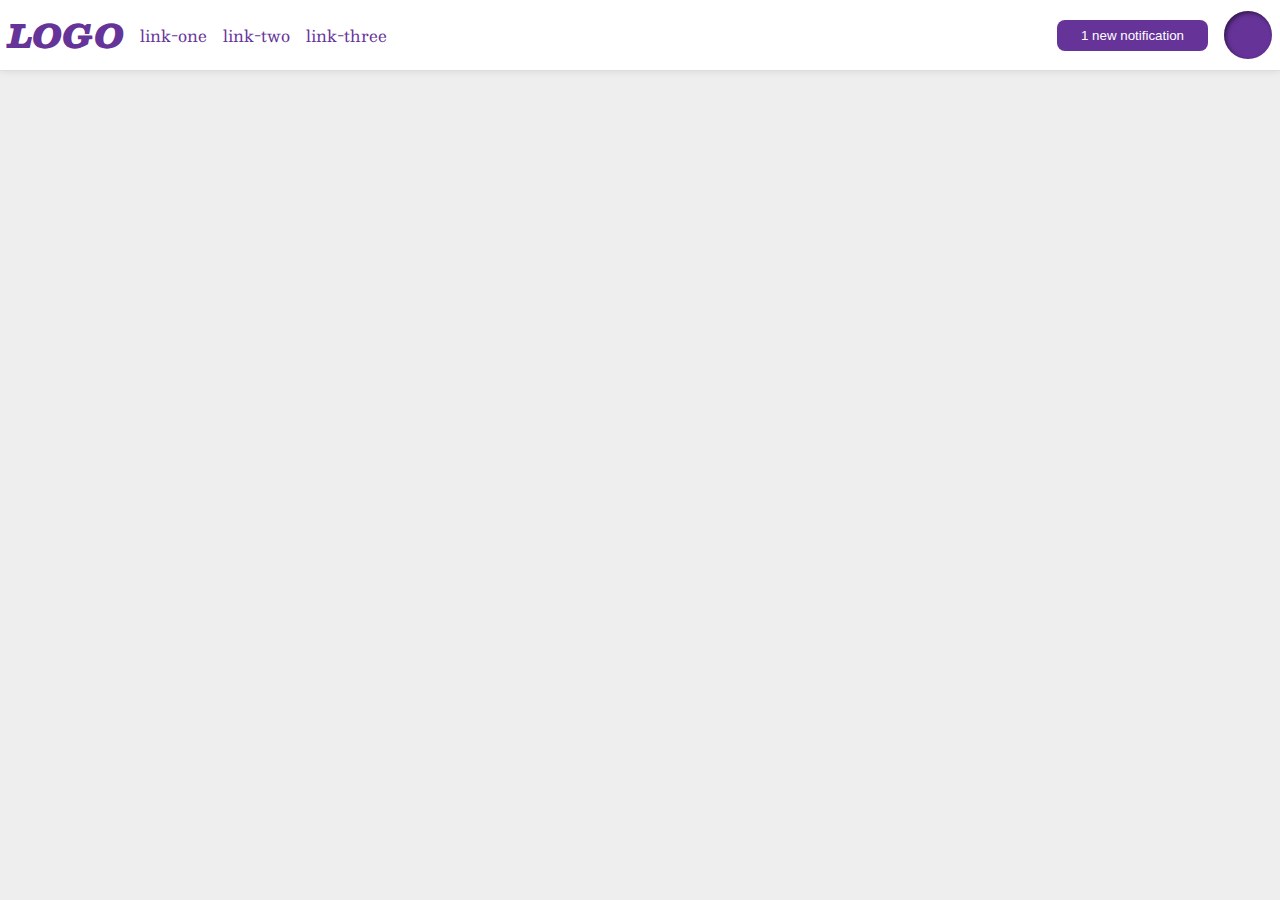
<file: foundations/flex/03-flex-header-2/index.html>
<!DOCTYPE html>
<html lang="en">
  <head>
    <meta charset="UTF-8">
    <meta http-equiv="X-UA-Compatible" content="IE=edge">
    <meta name="viewport" content="width=device-width, initial-scale=1.0">
    <title>Flex Header 2</title>
    <link rel="stylesheet" href="style.css">
  </head>
  <body>
    <div class="header">
      <div class="left">
        <div class="logo">
          LOGO
        </div>
        <ul class="links">
          <li><a href="https://google.com">link-one</a></li>
          <li><a href="https://google.com">link-two</a></li>
          <li><a href="https://google.com">link-three</a></li>
        </ul>
      </div>
      <div class="right">
        <button class="notifications">
          1 new notification
        </button>
        <div class="profile-image"></div>
      </div>
    </div>
  </body>
</html>
</file>
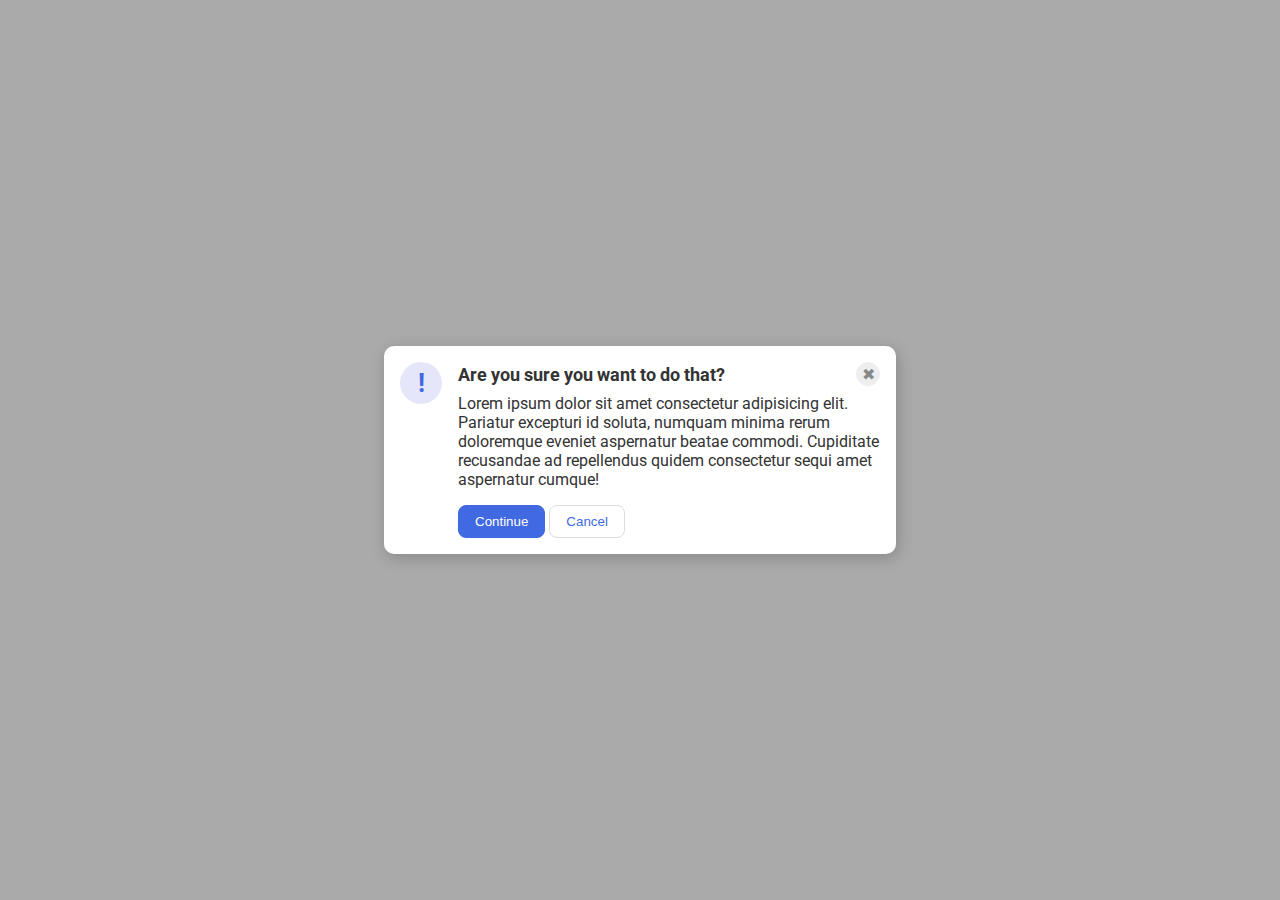
<file: foundations/flex/05-flex-modal/index.html>
<!DOCTYPE html>
<html lang="en">
  <head>
    <meta charset="UTF-8">
    <meta http-equiv="X-UA-Compatible" content="IE=edge">
    <meta name="viewport" content="width=device-width, initial-scale=1.0">
    <link rel="stylesheet" href="style.css">
    <title>Modal</title>
  </head>
  <body>
    <div class="modal">
      <div class="icon">!</div>
        <div class="container">
          <div class="header">Are you sure you want to do that?
          <button class="close-button">✖</button>
          </div>
        <div class="text">Lorem ipsum dolor sit amet consectetur adipisicing elit. Pariatur excepturi id soluta, numquam minima rerum doloremque eveniet aspernatur beatae commodi. Cupiditate recusandae ad repellendus quidem consectetur sequi amet aspernatur cumque!</div>
        <button class="continue">Continue</button>
        <button class="cancel">Cancel</button>
        </div>
    </div>
  </body>
</html>
</file>
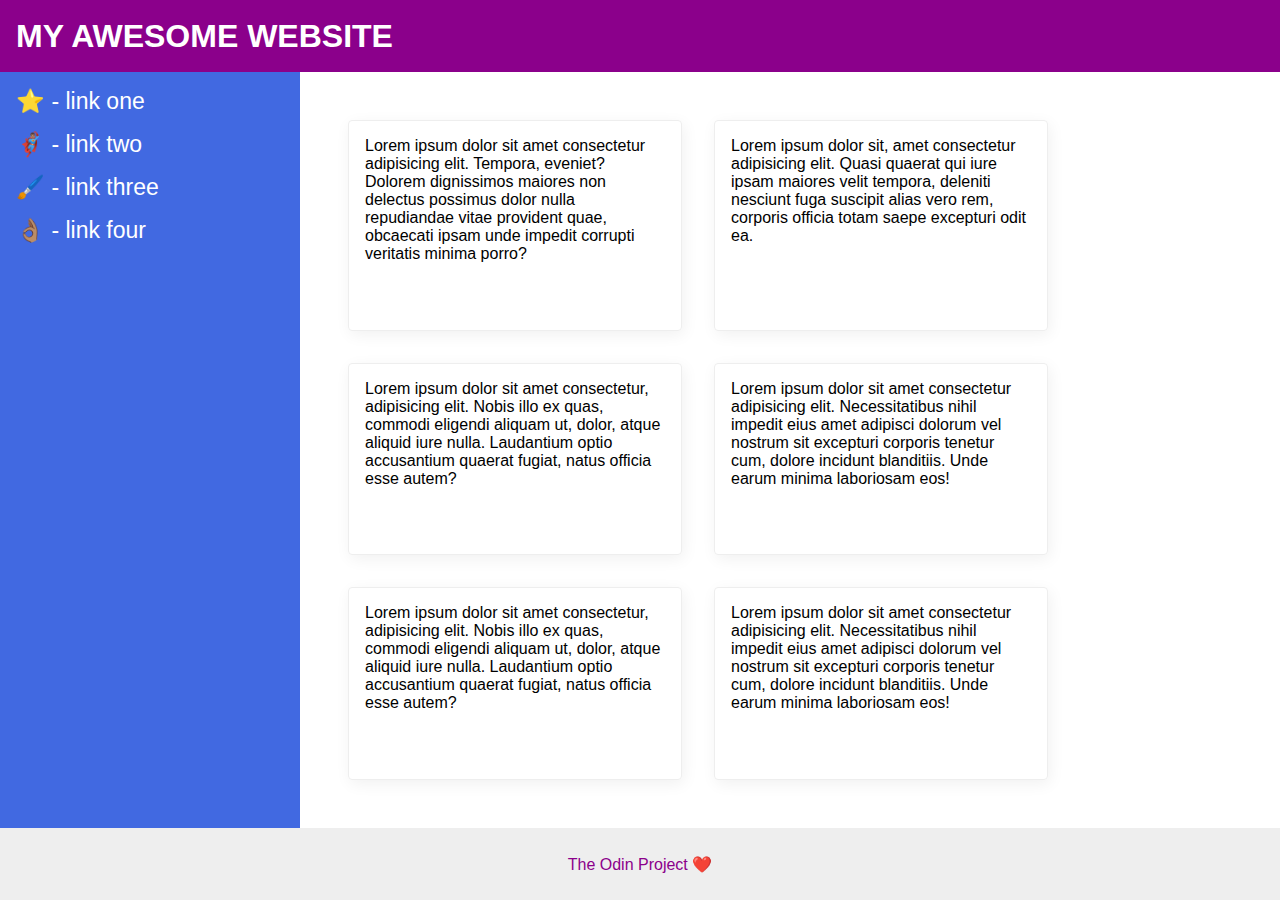
<file: foundations/flex/07-flex-layout-2/index.html>
<!DOCTYPE html>
<html lang="en">
  <head>
    <meta charset="UTF-8">
    <meta http-equiv="X-UA-Compatible" content="IE=edge">
    <meta name="viewport" content="width=device-width, initial-scale=1.0">
    <title>The Holy Grail</title>
    <link rel="stylesheet" href="style.css">
  </head>
  <body>
    <div class="header">
      MY AWESOME WEBSITE
    </div>
    <div class="body">
      <div class="sidebar">
        <ul>
          <li><a href="#">⭐ - link one</a></li>
          <li><a href="#">🦸🏽‍♂️ - link two</a></li>
          <li><a href="#">🖌️ - link three</a></li>
          <li><a href="#">👌🏽 - link four</a></li>
        </ul>
      </div>
      <div class="container">
        <div class="card">Lorem ipsum dolor sit amet consectetur adipisicing elit. Tempora, eveniet? Dolorem dignissimos maiores non delectus possimus dolor nulla repudiandae vitae provident quae, obcaecati ipsam unde impedit corrupti veritatis minima porro?</div>
        <div class="card">Lorem ipsum dolor sit, amet consectetur adipisicing elit. Quasi quaerat qui iure ipsam maiores velit tempora, deleniti nesciunt fuga suscipit alias vero rem, corporis officia totam saepe excepturi odit ea.</div>
        <div class="card">Lorem ipsum dolor sit amet consectetur, adipisicing elit. Nobis illo ex quas, commodi eligendi aliquam ut, dolor, atque aliquid iure nulla. Laudantium optio accusantium quaerat fugiat, natus officia esse autem?</div>
        <div class="card">Lorem ipsum dolor sit amet consectetur adipisicing elit. Necessitatibus nihil impedit eius amet adipisci dolorum vel nostrum sit excepturi corporis tenetur cum, dolore incidunt blanditiis. Unde earum minima laboriosam eos!</div>
        <div class="card">Lorem ipsum dolor sit amet consectetur, adipisicing elit. Nobis illo ex quas, commodi eligendi aliquam ut, dolor, atque aliquid iure nulla. Laudantium optio accusantium quaerat fugiat, natus officia esse autem?</div>
        <div class="card">Lorem ipsum dolor sit amet consectetur adipisicing elit. Necessitatibus nihil impedit eius amet adipisci dolorum vel nostrum sit excepturi corporis tenetur cum, dolore incidunt blanditiis. Unde earum minima laboriosam eos!</div>
      </div>
    </div> 
    <div class="footer">
      The Odin Project ❤️
    </div>
  </body>
</html>
</file>
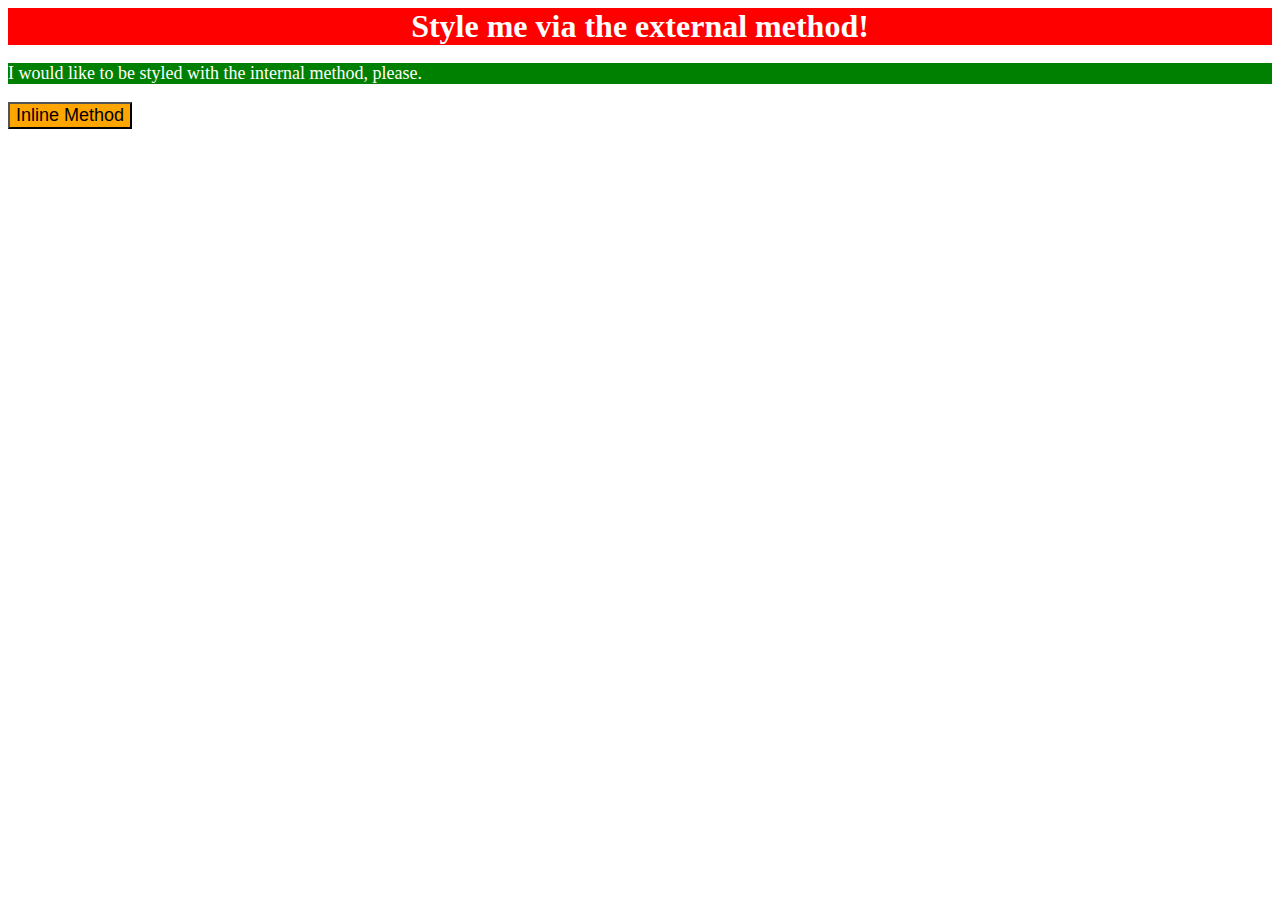
<file: foundations/intro-to-css/01-css-methods/index.html>
<!DOCTYPE html>
<html lang="en">
  <head>
    <style>
      p {
        background-color: green;
        color: white;
        font-size: 18px;
      }
    </style>
    <meta charset="UTF-8">
    <meta http-equiv="X-UA-Compatible" content="IE=edge">
    <meta name="viewport" content="width=device-width, initial-scale=1.0">
    <title>Methods for Adding CSS</title>
      <link rel="stylesheet" href="styles.css">
  </head>
  <body>
    <div>Style me via the external method!</div>
    <p>I would like to be styled with the internal method, please.</p>
    <button style="background-color: orange; font-size: 18px;">Inline Method</button>
  </body>
</html>
</file>
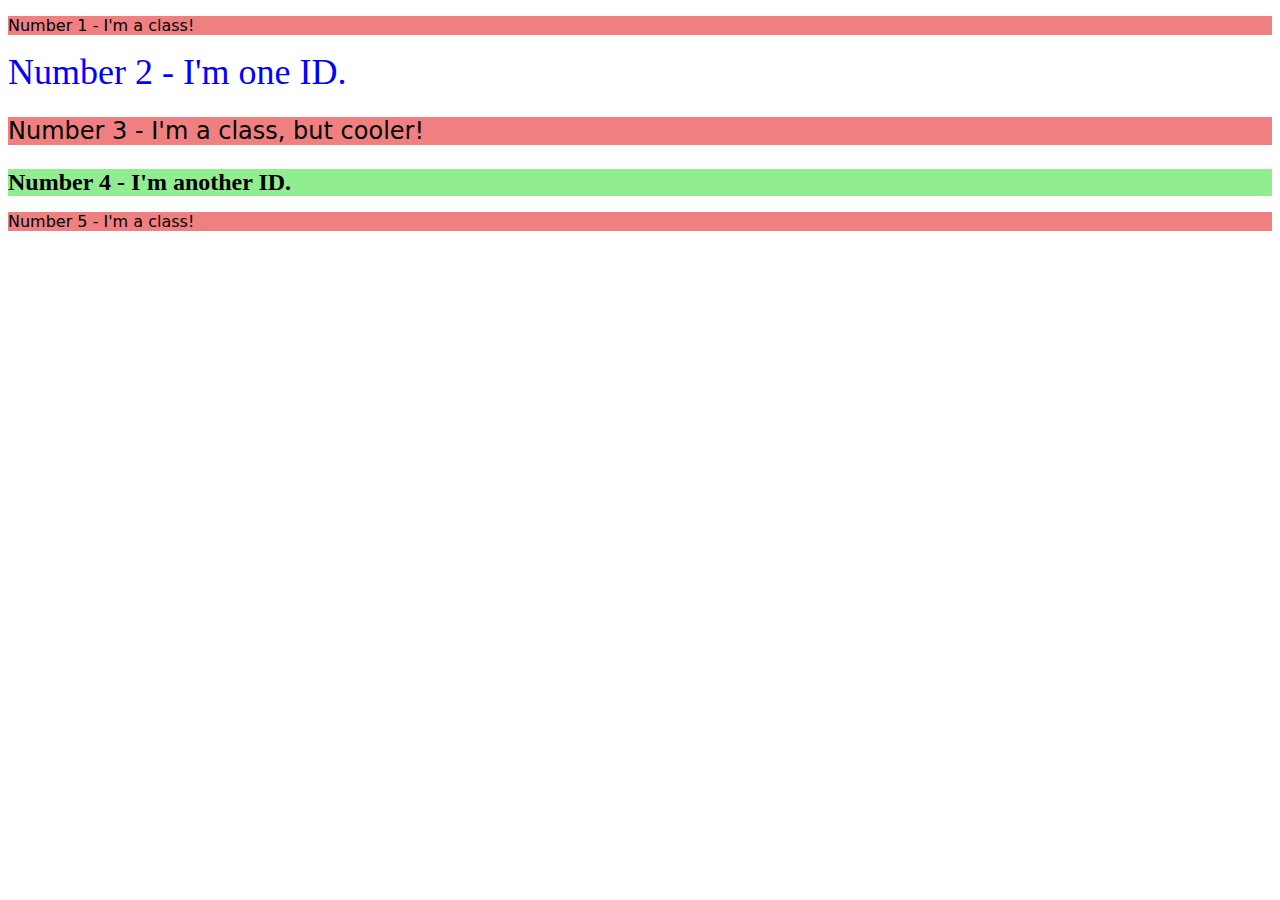
<file: foundations/intro-to-css/02-class-id-selectors/index.html>
<!DOCTYPE html>
<html lang="en">
  <head>
    <meta charset="UTF-8">
    <meta http-equiv="X-UA-Compatible" content="IE=edge">
    <meta name="viewport" content="width=device-width, initial-scale=1.0">
    <title>Class and ID Selectors</title>
    <link rel="stylesheet" href="style.css">
  </head>
  <body>
    <p class="Odd">Number 1 - I'm a class!</p>
    <div id="second">Number 2 - I'm one ID.</div>
    <p class="Odd Odd2">Number 3 - I'm a class, but cooler!</p>
    <div id="fourth" class="Odd2">Number 4 - I'm another ID.</div>
    <p class="Odd">Number 5 - I'm a class!</p>
  </body>
</html>
</file>
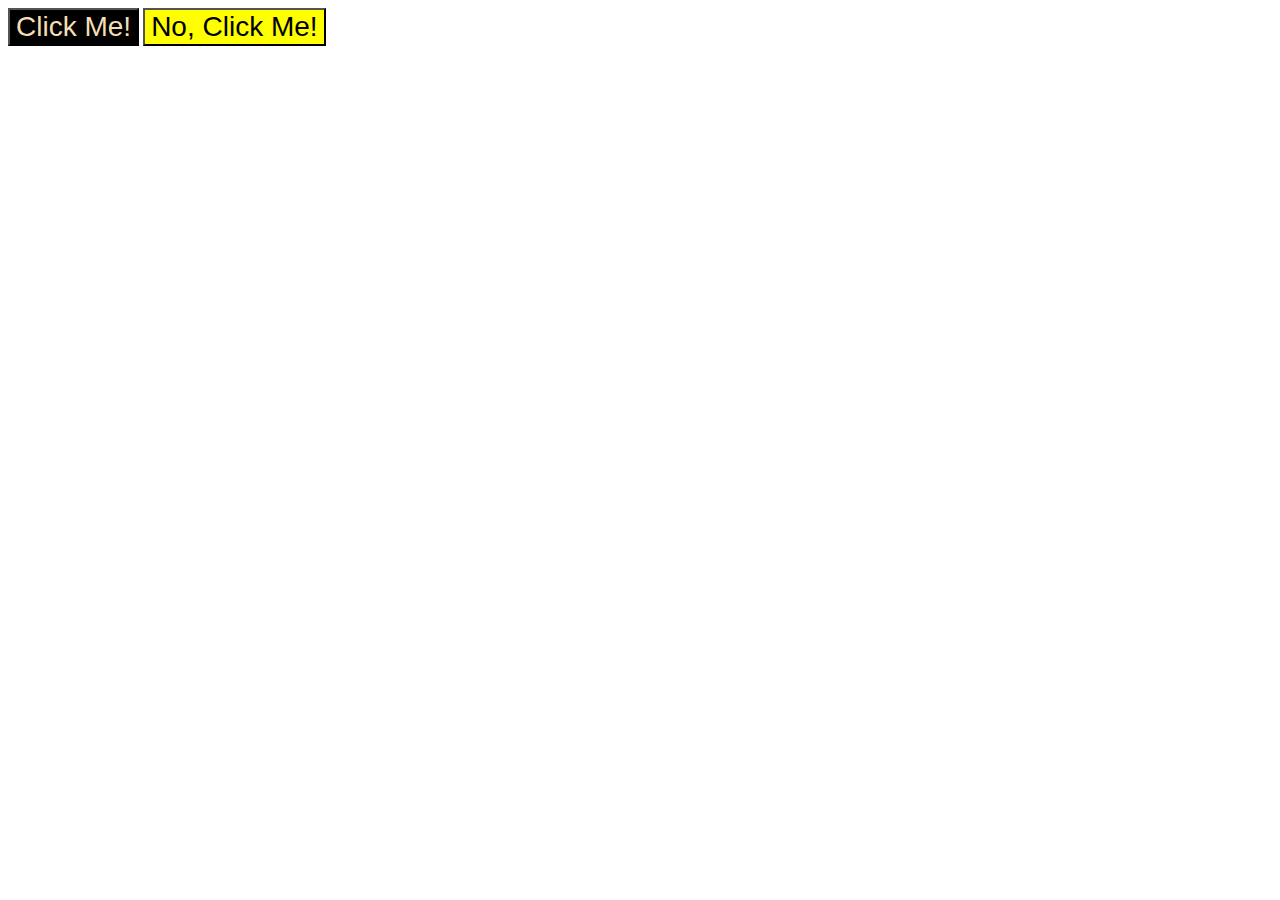
<file: foundations/intro-to-css/03-grouping-selectors/index.html>
<!DOCTYPE html>
<html lang="en">
  <head>
    <meta charset="UTF-8">
    <meta http-equiv="X-UA-Compatible" content="IE=edge">
    <meta name="viewport" content="width=device-width, initial-scale=1.0">
    <title>Grouping Selectors</title>
    <link rel="stylesheet" href="style.css">
  </head>
  <body>
    <button class="button1">Click Me!</button>
    <button class="button2">No, Click Me!</button>
  </body>
</html>
</file>
<file: foundations/flex/03-flex-header-2/style.css>
/* this is some magical font-importing.  
you'll learn about it later. */
@import url('https://fonts.googleapis.com/css2?family=Besley:ital,wght@0,400;1,900&display=swap');

body {
  margin: 0;
  background: #eee;
  font-family: Besley, serif;
}

.header {
  background: white;
  border-bottom: 1px solid #ddd;
  box-shadow: 0 0 8px rgba(0,0,0,.1);
  display: flex;
  justify-content: space-between;
  padding: 8px;
}

.profile-image {
  background: rebeccapurple;
  box-shadow: inset 2px 2px 4px rgba(0,0,0,.5);
  border-radius: 50%;
  width: 48px;
  height: 48px;
}

.logo {
  color: rebeccapurple;
  font-size: 32px;
  font-weight: 900;
  font-style: italic;
}

button {
  border: none;
  border-radius: 8px;
  background: rebeccapurple;
  color: white;
  padding: 8px 24px;
}

a {
  /* this removes the line under our links */
  text-decoration: none;
  color: rebeccapurple;
}

ul {
  list-style-type: none;
  display: flex;
  margin: 0;
  gap: 16px;
  padding: 0;
}

.left, .right {
  display: flex;
  align-items: center;
  gap: 16px;
}
</file>
<file: foundations/flex/05-flex-modal/style.css>
@import url('https://fonts.googleapis.com/css2?family=Roboto:wght@400;700&display=swap');

html, body {
  height: 100%;
}

body {
  font-family: Roboto, sans-serif;
  margin: 0;
  background: #aaa;
  color: #333;
  /* I'll give you this one for free lol */
  display: flex;
  align-items: center;
  justify-content: center;
}

.modal {
  background: white;
  width: 480px;
  border-radius: 10px;
  box-shadow: 2px 4px 16px rgba(0,0,0,.2);
  padding: 16px;
  display: flex;
  gap: 16px;
}

.icon {
  color: royalblue;
  font-size: 26px;
  font-weight: 700;
  background: lavender;
  width: 42px;
  height: 42px;
  border-radius: 50%;
  display: flex;
  align-items: center;
  justify-content: center;
  flex-shrink: 0;
}

.close-button {
  background: #eee;
  border-radius: 50%;
  color: #888;
  font-weight: 400;
  font-size: 16px;
  height: 24px;
  width: 24px;
  display: flex;
  align-items: center;
  justify-content: center;
  border: 1px solid #eee;
  padding: 0;
}

button {
  cursor: pointer;
  padding: 8px 16px;
  border-radius: 8px;
}

button.continue {
  background: royalblue;
  border: 1px solid royalblue;
  color: white;
}

button.cancel {
  background: white;
  border: 1px solid #ddd;
  color: royalblue;
}

.header {
  display: flex;
  font-size: 18px;
  gap: 50px;
  justify-content: space-between;
  align-items: center;
  margin-bottom: 8px;
  font-weight: 700;
}

.text{
  margin-bottom: 16px;
}
</file>
<file: foundations/flex/07-flex-layout-2/style.css>
body {
  font-family: -apple-system, BlinkMacSystemFont, 'Segoe UI', Roboto, Oxygen, Ubuntu, Cantarell, 'Open Sans', 'Helvetica Neue', sans-serif;
  margin: 0;
  min-height: 100vh;
  display: flex;
  flex-direction: column;
}

.header {
  height: 72px;
  background: darkmagenta;
  color: white;
  font-size: 32px;
  font-weight: 900;
  display: flex;
  align-items: center;
  padding: 0 16px;
}

.footer {
  height: 72px;
  background: #eee;
  color: darkmagenta;
  align-items: center;
  display: flex;
  justify-content: center;
}

.sidebar {
  width: 300px;
  background: royalblue;
  box-sizing: border-box;
  flex-shrink: 0;
  padding: 16px;
}

.card {
  border: 1px solid #eee;
  box-shadow: 2px 4px 16px rgba(0,0,0,.06);
  border-radius: 4px;
  justify-content: space-evenly;
  width: 300px;
  padding: 16px;
}

.container {
  display: flex;
  flex: 1;
  padding: 48px;
  flex-wrap: wrap;
  gap: 32px;
}

ul{
  list-style-type: none;
  margin: 0;
  padding: 0;
}

li{
  margin-bottom: 16px;
}

a{
  text-decoration: none;
  font-size: 23px;
  color: white;
}

.body{
  display: flex;
  flex: 1;
}
</file>
<file: foundations/intro-to-css/01-css-methods/styles.css>
div {
    background-color: red;
    color: white;
    font-size: 32px;
    font-weight: bold;
    text-align: center;
    font-weight: bold;
}
</file>
<file: foundations/intro-to-css/02-class-id-selectors/style.css>
.Odd {
    background-color: lightcoral;
    font-family: "Verdana", "DejaVu Sans", sans-serif;
}

#second {
    color: blue;
    font-size: 36px;
}

#fourth {
    background-color: lightgreen;
    font-size: 24px;
    font-weight: bold;
}

.Odd2 {
    font-size: 24px;
}
</file>
<file: foundations/intro-to-css/03-grouping-selectors/style.css>
.button1, .button2 {
    font-size: 28px;
    font-family: Helvetica, "Times New Roman", sans-serif;
}

.button1 {
    background-color: black;
    color: wheat;
}

.button2 {
    background-color: yellow;
}
</file>
